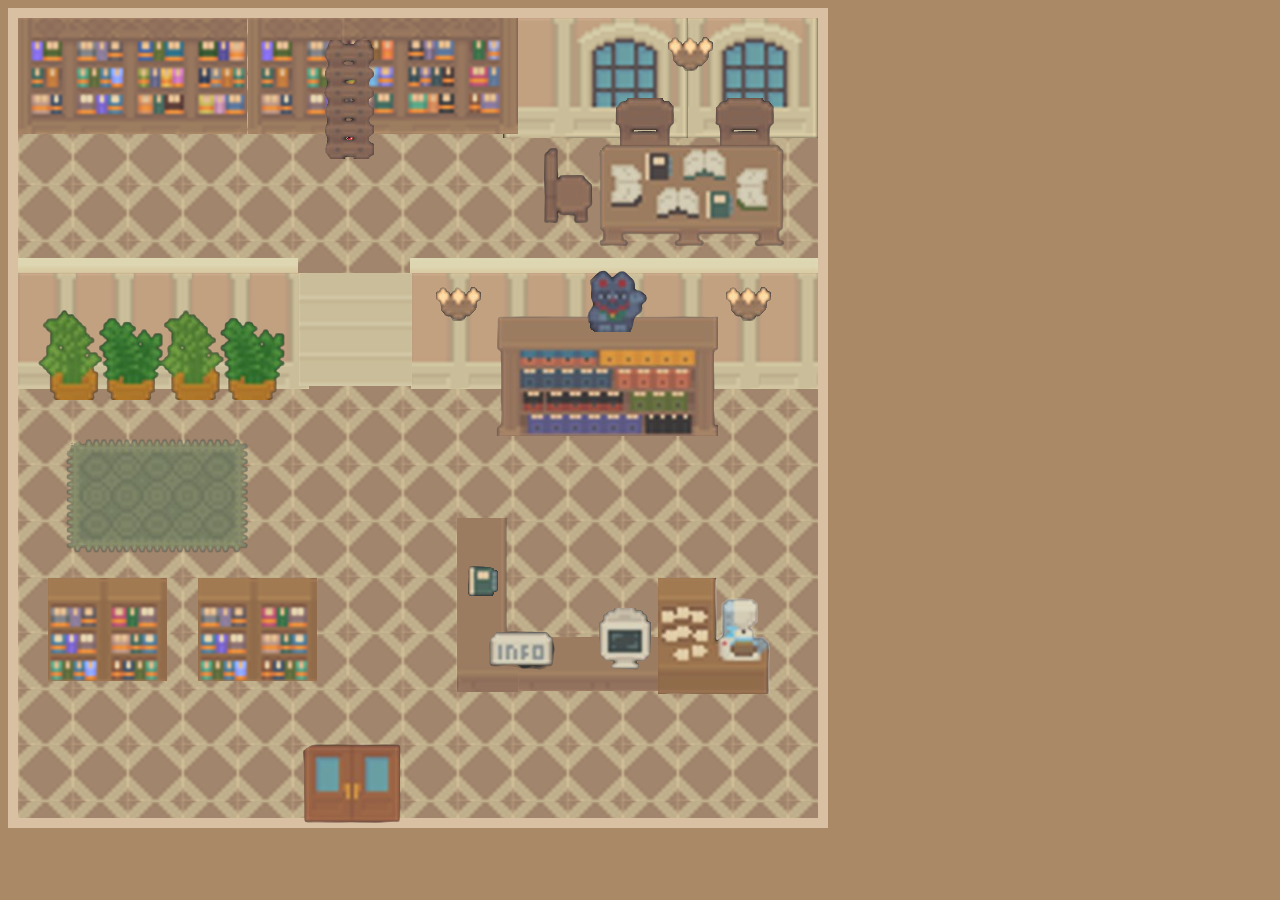
<file: interior/interior.html>
<!DOCTYPE html>
<html lang="en">

<head>
    <meta charset="UTF-8">
    <meta name="viewport" content="width=device-width, initial-scale=1.0">
    <link rel="stylesheet" href="../interior/interior.css">
    <link href="https://fonts.cdnfonts.com/css/wonder-boy-in-monster-world" rel="stylesheet">
    <link rel="icon" type="image/png" href="../assets/fireplace.gif">
    <title>Library Interior</title>
</head>

<body>
    <main>
        <div id="flooring"></div>
        <div id="walls"></div>
        <div id="window1">
            <img src="../interior/window.png">
        </div>
        <div id="light1">
            <img src="../interior/lights.png">
        </div>
        <div id="window2">
            <img src="../interior/window.png">
        </div>
        <div id="bookshelfEnd">
            <img src="../interior/bookshelf-end.png">
        </div>
        <div id="bookshelf1">
            <img src="../interior/bookshelf.png">
        </div>
        <div id="bookshelf2">
            <img src="../interior/bookshelf.png">
        </div>
        <div id="ladder">
            <img src="../interior/ladder.png" id="ladderImg">
        </div>
        <div id="chair1">
            <img src="../interior/chair.png">
        </div>
        <div id="chair2">
            <img src="../interior/chair.png">
        </div>
        <div id="chair3">
            <img src="../interior/chair-side.png">
        </div>
        <div id="table">
            <img src="../interior/table.png">
        </div>
        <div id="rightTrim">
            <img src="right-trim.png">
        </div>
        <div id="leftTrim">
            <img src="left-trim.png">
        </div>
        <div id="steps">
            <img src="../interior/steps.png">
        </div>
        <div id="rightWall1">
            <img src="../interior/wall.png">
        </div>
        <div id="rightWall2">
            <img src="../interior/wall.png">
        </div>
        <div id="rightWall3">
            <img src="../interior/wall.png">
        </div>
        <div id="rightWall4">
            <img src="../interior/wall.png">
        </div>
        <div id="rightWall5">
            <img src="../interior/wall.png">
        </div>
        <div id="rightWall6">
            <img src="../interior/wall.png">
        </div>
        <div id="rightWall7">
            <img src="../interior/wall.png">
        </div>
        <div id="light2">
            <img src="../interior/lights.png">
        </div>
        <div id="mainBookshelf">
            <img src="../interior/main-bookshelf.png">
        </div>
        <div id="light3">
            <img src="../interior/lights.png">
        </div>
        <div id="leftWall1">
            <img src="../interior/wall.png">
        </div>
        <div id="leftWall2">
            <img src="../interior/wall.png">
        </div>
        <div id="leftWall3">
            <img src="../interior/wall.png">
        </div>
        <div id="leftWall4">
            <img src="../interior/wall.png">
        </div>
        <div id="leftWall5">
            <img src="../interior/wall.png">
        </div>
        <div id="plants">
            <img src="../interior/plants.png">
        </div>
        <div id="lucky-cat">
            <img src="../interior/lucky-cat.png">
        </div>
        <div id="rug">
            <img src="../interior/rug.png">
        </div>
        <div id="infoTop">
            <img src="../interior/infoTop.png">
        </div>
        <div id="infoMain">
            <img src="../interior/infoMain.png">
        </div>
        <div id="doorClosed" onmouseover="openDoor()" onmouseout="closeDoor()" onclick="navigateToPage()">
            <img src="../interior/doorClosed.png" id="doorImageClosed">
            <img src="../interior/doorOpen.png" id="doorImageOpen" style="display: none;">
        </div>
        <div id="pc">
            <a href="../library/library.html"> <img src="../interior/pc.png"></a>
        </div>
        <div id="book">
            <img src="../interior/book.png">
        </div>
        <div id="infoSign">
            <img src="../interior/infoSign.png">
        </div>
        <div id="coffee">
            <img src="../interior/coffee.png">
        </div>
        <div id="smallBookshelf1">
            <img src="../interior/bookshelfSmall.png">
        </div>
        <div id="smallBookshelf2">
            <img src="../interior/bookshelfSmall.png">
        </div>

        <div id="mush1">
            <img src="../interior/LargeMushroom_Idle_1.png">
        </div>
        <div id="mush2">
            <img src="../interior/SmallMushroom_Idle_1.png">
        </div>
        <div id="speechBubble1" class="speechBubble">!</div>
        <div id="speechBubble2" class="speechBubble">...</div>
    </main>

    <script src="../index.js"></script>

</body>

</html>
</file>
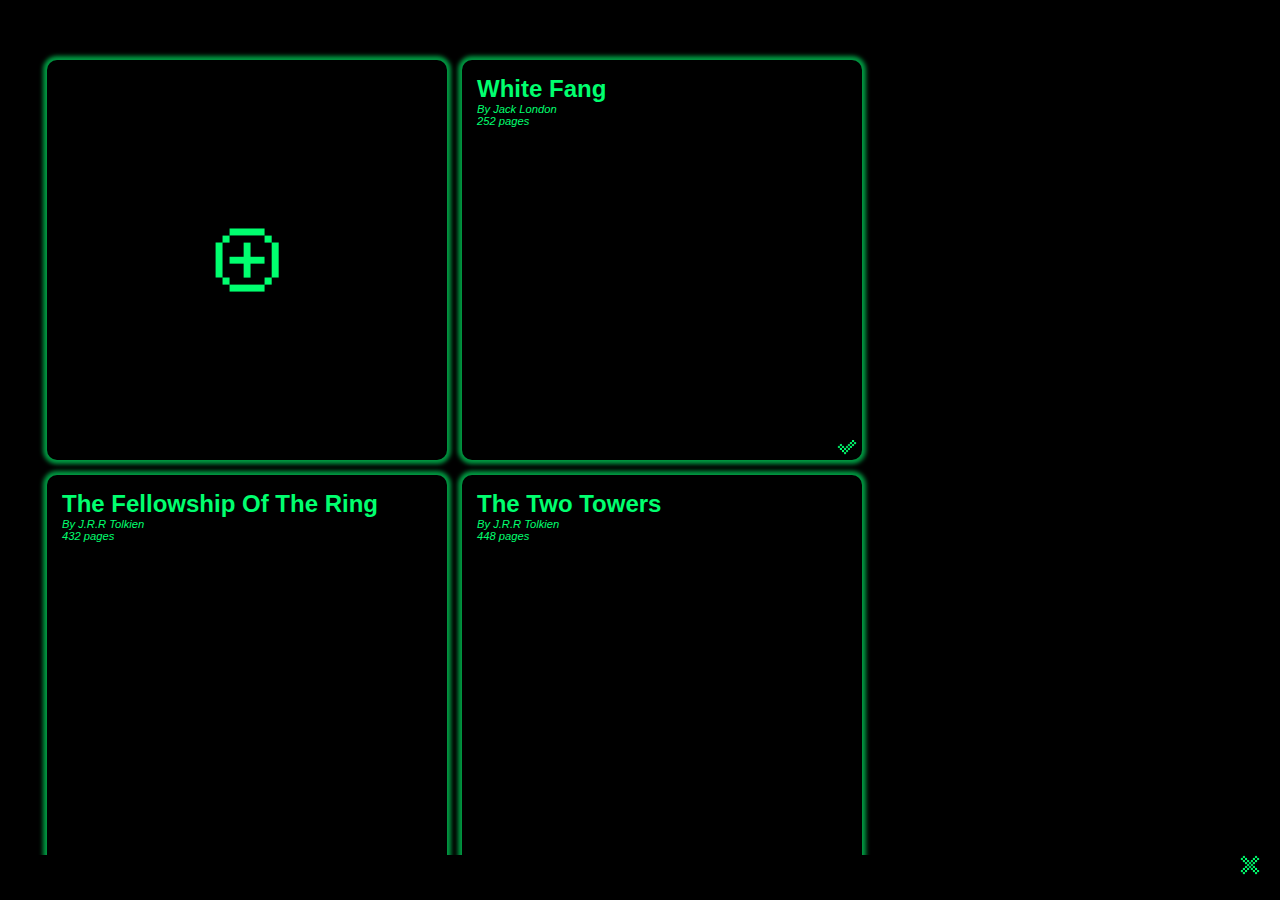
<file: library/library.html>
<html lang="en">

<head>
    <meta charset="UTF-8">
    <meta name="viewport" content="width=device-width, initial-scale=1.0">
    <link href="https://fonts.cdnfonts.com/css/onesize" rel="stylesheet">
    <link rel="icon" href="../assets/fireplace.gif">
    <link rel="stylesheet" href="../library/library.css">
    <title>Library</title>

</head>


<body>
    <div class='theContainer'>
        <div class='content'>
            <!-- library to house the cards -->
            <div class='library '>
                <div class='bookCards addIcon'>
                    <img type="image" class='formButton' id='plus' style='width: 70px;' src='../library/plus_sign.png'>
                </div>

            </div>

            <div class='bookStats'>
                <div class='divider'>
                    <input type='image' class='bookIcons' src='../library/book.png'>
                    <span id='totalBooks'></span>

                </div>
                <div class='divider'>
                    <input type='image' class='bookIcons' src='../library/open_book.png'>
                    <span id='totalPages'></span>
                </div>
                <div class='divider'>
                    <input type='image' class='bookIcons' src='../library/checkmark.png'>
                    <span id='totalRead'></span>
                </div>

            </div>
        </div>


        <!-- form popup -->
        <div class='form'>
            <form autocomplete="off">
                <div class='formTop'>
                    <span>Add A Book</span>
                    <span><img class="close" src='../library/x_mark.png' alt='cancel'></span>
                </div>
                <div class='textbox'>
                    <input type='text' class='textBoxForm' placeholder="Title" id='title'>
                    <input type='text' class='textBoxForm' placeholder="Author" id='author'>
                    <input type='number' class='textBoxForm' placeholder="Page Count" id='page'>
                </div>

                <div class='readCheckBox'>
                    <label class='label' for='readOrNot'>
                        <input type='checkbox' id='readOrNot'>
                        <span class='checkmark'></span>
                        <span id='spanText'><em>I read this!</em></span>

                    </label>

                </div>
                <input type='button' id='submitBookInfo' value='Add book to library'>
            </form>
        </div>

        <div id="back-button">
            <a href="../interior/interior.html"> <img src="../library/x_mark.png" id="exit"></a>
        </div>

        <script src="../library/library.js"></script>
</body>

</html>
</file>
<file: interior/interior.css>
/* GENERAL */
body {
  background-color: #aa8a66;
  font-family: "wonder-boy-in-monster-world";
}
main {
  position: relative;
  border: 10px solid #dac0a2;
  height: 800px;
  width: 800px;
}

/* MUSHROOMS */
#mush1 {
  position: absolute;
  top: 100px;
  right: 444px;
  z-index: 2;
}
#mush2 {
  position: absolute;
  top: 100px;
  right: 450px;
  z-index: 2;
}
.speechBubble {
  background-color: #fff;
  color: #000;
  position: absolute;
  top: 100px;
  right: 420px;
  display: none;
  z-index: 2;
}

/* FLOOR - WINDOWS - TRIM */
#flooring {
  background-image: url("floor.png");
  background-size: auto;
  background-repeat: repeat;
  height: 100%;
  width: 100%;
}
#window1 {
  position: absolute;
  top: 0;
  right: 0;
}
#window2 {
  position: absolute;
  top: 0;
  right: 130px;
}
#rightTrim {
  position: absolute;
  top: 240px;
  right: 0px;
  z-index: 3;
}
#leftTrim {
  position: absolute;
  top: 240px;
  left: 0px;
  z-index: 3;
}

/* LIGHTS */
#light1 {
  position: absolute;
  top: 10px;
  right: 98px;
  z-index: 3;
}
#light2 {
  position: absolute;
  top: 260px;
  right: 40px;
  z-index: 3;
}
#light3 {
  position: absolute;
  top: 260px;
  right: 330px;
  z-index: 3;
}

/* BOOKSHELVES */
#bookshelfEnd {
  position: absolute;
  top: 0;
  right: 300px;
  z-index: 2;
}
#bookshelf1 {
  position: absolute;
  top: 0;
  left: 0;
  z-index: 1;
}
#bookshelf2 {
  position: absolute;
  top: 0;
  left: 230px;
}
#mainBookshelf {
  position: absolute;
  top: 295px;
  right: 100px;
  z-index: 1;
}
#smallBookshelf1 {
  position: absolute;
  top: 560px;
  left: 30px;
  z-index: 3;
}
#smallBookshelf2 {
  position: absolute;
  top: 560px;
  left: 180px;
  z-index: 3;
}

/* TABLE - CHAIRS */
#chair1 {
  position: absolute;
  top: 80px;
  right: 140px;
  z-index: 3;
}
#chair2 {
  position: absolute;
  top: 80px;
  right: 40px;
  z-index: 3;
}
#chair3 {
  position: absolute;
  top: 120px;
  right: 222px;
  z-index: 3;
}
#table {
  position: absolute;
  top: 110px;
  right: 30px;
  z-index: 3;
}

/* INFO DESK */
#infoTop {
  position: absolute;
  top: 500px;
  right: 300px;
  z-index: 1;
}
#infoMain {
  position: absolute;
  top: 619px;
  right: 132px;
  z-index: 2;
}
#pc {
  position: absolute;
  top: 590px;
  right: 160px;
  z-index: 2;
}
#book {
  position: absolute;
  top: 544px;
  right: 313px;
  z-index: 2;
}
#coffee {
  position: absolute;
  top: 560px;
  right: 40px;
  z-index: 2;
}
#infoSign {
  position: absolute;
  top: 600px;
  right: 254px;
  z-index: 2;
}

/* MISC */
#ladder {
  position: absolute;
  top: 22px;
  right: 444px;
  z-index: 3;
}
#ladderImg {
  transition: transform 0.3s ease;
}

#steps {
  position: absolute;
  top: 255px;
  right: 406px;
  z-index: 3;
}
#plants {
  position: absolute;
  top: 290px;
  left: 10px;
  z-index: 3;
}
#lucky-cat {
  position: absolute;
  top: 250px;
  right: 166px;
  z-index: 3;
}
#rug {
  position: absolute;
  top: 420px;
  left: 40px;
  z-index: 3;
}

/* DOOR */

#doorClosed {
  position: absolute;
  top: 720px;
  right: 406px;
  z-index: 1;
}
#doorClosed.open img {
  display: none;
}

/* WALLS */
/* R */
#rightWall1 {
  position: absolute;
  top: 255px;
  right: 0px;
  z-index: 1;
}
#rightWall2 {
  position: absolute;
  top: 255px;
  right: 58px;
  z-index: 1;
}
#rightWall3 {
  position: absolute;
  top: 255px;
  right: 116px;
  z-index: 1;
}
#rightWall4 {
  position: absolute;
  top: 255px;
  right: 174px;
  z-index: 1;
}
#rightWall5 {
  position: absolute;
  top: 255px;
  right: 232px;
  z-index: 1;
}
#rightWall6 {
  position: absolute;
  top: 255px;
  right: 290px;
  z-index: 1;
}
#rightWall7 {
  position: absolute;
  top: 255px;
  right: 348px;
  z-index: 1;
}
/* L */
#leftWall1 {
  position: absolute;
  top: 255px;
  left: 0px;
  z-index: 1;
}
#leftWall2 {
  position: absolute;
  top: 255px;
  left: 58px;
  z-index: 1;
}
#leftWall3 {
  position: absolute;
  top: 255px;
  left: 116px;
  z-index: 1;
}
#leftWall4 {
  position: absolute;
  top: 255px;
  left: 174px;
  z-index: 1;
}
#leftWall5 {
  position: absolute;
  top: 255px;
  left: 232px;
  z-index: 1;
}
</file>
<file: library/library.css>
* {
  margin: 0;
  padding: 0;
}

body {
  background: #000;
  text-rendering: optimizeLegibility;
  font-family: "Onesize", sans-serif;
  display: flex;
  justify-content: center;
  align-items: center;
}

#exit {
  position: fixed;
  top: right;
  right: 20px;
  width: 20px;
  height: 20px;
}

.theContainer {
  margin: 10px;
  height: 90vh;
  width: 95vw;
  border-radius: 20px;
  padding: 10px;
  background: linear-gradient(to right, #00000044, #000000c9);
}

.content {
  overflow: auto;
  scroll-behavior: smooth;
  height: 100%;
  display: flex;
  flex-direction: column;
  justify-content: space-between;
}

/* SCROLL BAR */
::-webkit-scrollbar {
  width: 10px;
}
::-webkit-scrollbar-track {
  border-radius: 100px;
  background-color: transparent;
}
::-webkit-scrollbar-thumb {
  background: #00ff6f;
  width: 15px;
  border-radius: 10px;
}
::-webkit-scrollbar-thumb:hover {
  background-color: #00ff6f;
}

/* SIGN UP INFO */
.form {
  display: none;
  background-color: #000;
  border-radius: 30px;
  padding: 20px;
  height: 300px;
  width: 250px;
  position: fixed;
  top: 50%;
  left: 50%;
  transform: translate(-50%, -50%);
  opacity: 0;
}
.fadeIn {
  display: block;
  animation-name: fadeIn;
  animation-duration: 200ms;
  animation-fill-mode: forwards;
}
.fadeOut {
  display: block;
  animation-name: fadeOut;
  animation-duration: 200ms;
}
@keyframes fadeOut {
  0% {
    opacity: 1;
  }
  100% {
    opacity: 0;
  }
}
@keyframes fadeIn {
  from {
    opacity: 0;
  }
  to {
    opacity: 1;
  }
}
.textBoxForm {
  font-family: "Onesize";
  color: #00ff6f;
  background: #000;
  padding: 10px;
  outline: none;
  border: 1px solid #00ff6f;
  box-shadow: 0px 0px 5px 1px #00ff6f;
  width: 250px;
  margin-bottom: 20px;
  border-radius: 20px;
}
.readCheckBox input {
  position: absolute;
  opacity: 0;
  cursor: pointer;
  height: 0;
  width: 0;
}
.checkmark {
  position: absolute;
  height: 25px;
  width: 25px;
  background-color: #000;
  border: 1px solid #00ff6f;
  border-radius: 100%;
}

.readCheckBox:hover input ~ .checkmark {
  background-color: #00ff6f;
}
.readCheckBox input:checked ~ .checkmark {
  background: linear-gradient(to right, #00ff6f, #35fc8b);
}
.checkmark:after {
  content: "";
  position: absolute;
  display: none;
}
.readCheckBox input:checked ~ .checkmark:after {
  display: block;
}
.readCheckBox .checkmark:after {
  left: 9px;
  top: 5px;
  width: 5px;
  height: 10px;
  border: solid #00ff6f;
  border-width: 0 3px 3px 0;
  -webkit-transform: rotate(45deg);
  -ms-transform: rotate(45deg);
  transform: rotate(45deg);
}

#spanText {
  margin-left: 35px;
  font-size: 0.9em;
  color: #00ff6f;
}
#submitBookInfo {
  font-family: "Onesize";
  color: #00ff6f;
  margin-top: 30px;
  background: #000;
  border: none;
  font-weight: 600;
  padding: 12px;
  border-radius: 20px;
  box-shadow: 0px 0px 20px 1px #00ff6f;
  outline: none;
  text-align: center;
  width: 250px;
}
.formTop {
  display: flex;
  justify-content: space-between;
  margin-bottom: 20px;
}
.textbox {
  display: flex;
  flex-direction: column;
}
.close {
  cursor: pointer;
  width: 20px;
}
input[type="button"] {
  width: 200px;
  padding: 5px;
}

/* CARDS */
.library {
  margin: 10px;
  margin: 15px;
  display: flex;
  flex-flow: row wrap;
  gap: 15px;
}
.bookCards {
  display: flex;
  position: relative;
  min-width: 400px;
  min-height: 400px;
  flex: 0 1;
  flex-flow: column wrap;
  box-shadow: 0px 0px 4px 4px #00ff6e9a;
  background-color: #000;
  border-radius: 10px;
  justify-content: space-between;
}
@media (pointer: none), (pointer: coarse) {
  .bookCards {
    flex: auto;
    min-width: 150px;
    min-height: 100px;
  }
}
@media screen and (min-width: 500px) {
  #plus:hover {
    transform: scale(2);
  }
}
.addIcon {
  justify-content: center;
  align-content: center;
}
#plus {
  transition: all 0.2s ease-in-out;
  cursor: pointer;
}
.bookTitle {
  overflow-wrap: break-word;
  word-break: break-word;
  padding: 15px 15px 0 15px;
  font-weight: 700;
  font-size: 1.5em;
}
.smallText {
  font-size: 0.7em;
  padding: 0 15px;
  font-style: italic;
}

.readIconInCard {
  display: none;
  position: absolute;
  display: flex;
  bottom: 5;
  right: 5;
  width: 20px;
  height: 20px;
}

.bookCards > div {
  user-select: none;
  color: #00ff6f;
}

/* bookCards hover animations */
.bookCards:hover > *:not(.cardPopUp):not(.formButton) {
  animation-name: blurCards;
  animation-fill-mode: forwards;
  animation-duration: 300ms;
}

/* blur affect on cards when hover */
@keyframes blurCards {
  100% {
    filter: blur(1.5px) opacity(70%);
  }
}

/* HOVER ICONS */
.cardPopUp {
  display: none;
  position: absolute;
  width: 200px;
  text-align: center;
  top: 50%;
  left: 50%;
  transform: translate(-50%, -50%);
  transition: all 0.2s ease-in-out;
}
.icons {
  background-color: #9ef8c5;
  margin: 3px;
  border-radius: 100%;
  padding: 5px;
  width: 35px;
  outline: none;
  box-shadow: 1px 1px 5px 1px #9ef8c5;
}
.edit {
  background-color: #1b1b1b;
}
.readYes {
  background-color: #58a058;
}
.readNo {
  background-color: #1b1b1b;
}
.delete {
  background-color: #1b1b1b;
}
.delete:active {
  background-color: #1b1b1b;
}

/* STATS */
.bookStats {
  margin-top: 50px;
  margin-bottom: 10px;
  align-self: center;
  display: flex;
  width: 300px;
  height: 55px;
  border-radius: 30px;
  padding: 5px;
  font-size: 0.9em;
  font-family: "Onesize", sans-serif;
  color: #00ff6f;
  background-color: #000;
  box-shadow: 3px 3px 1px 1px #00ff6e9d;
  justify-content: center;
}
.divider {
  padding: 5px;
  display: flex;
  align-items: center;
  margin-right: 10px;
}
.bookIcons {
  outline: none;
  cursor: default;
  margin-right: 5px;
  width: 30px;
}
</file>
